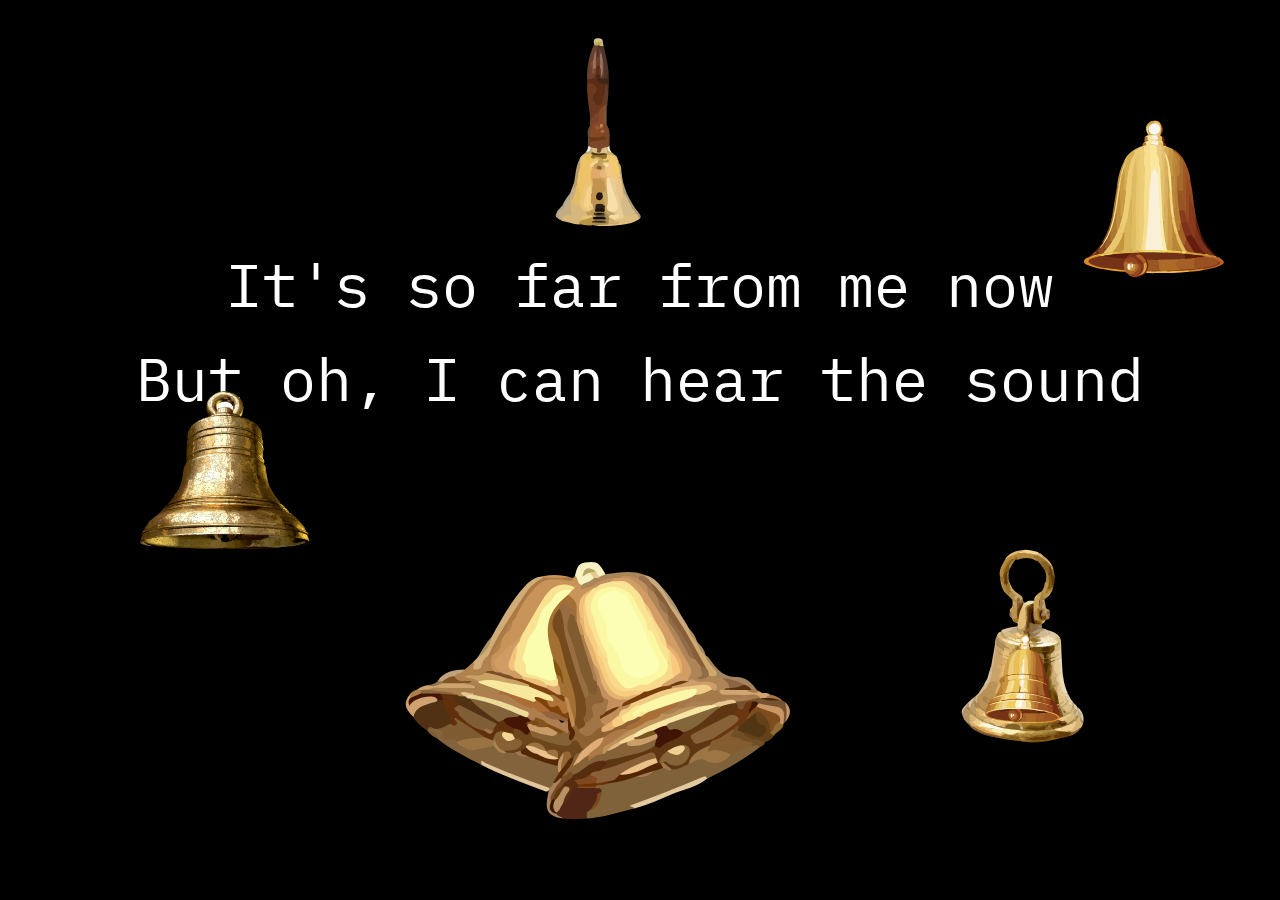
<file: song/1.html>
<!doctype html>

<html lang="en">
 
<head>
    
    <meta charset="UTF-8">
    
    <title>Oh I Can Hear the SOUND</title>
    
     <link rel="stylesheet" href="../css/style.css">
    
    <link href="https://fonts.googleapis.com/css?family=IBM+Plex+Mono" rel="stylesheet">
    
    <script src="https://ajax.googleapis.com/ajax/libs/jquery/3.3.1/jquery.min.js"></script>
    
    
</head>

<body>
    
    <div class="page1">
        <p id="one">It's so far from me now</p>
        <p id="two">But oh, I can hear the sound</p>
    </div>
    
    
    <a href="#"><img id="bell1" class="fade" src="../img/bell/bell1.svg" alt="bell"></a>
    
    <a href="2.html">
        <img onmouseover="PlaySound('mySound')" 
        onmouseout="StopSound('mySound')" 
        id="bell2" 
        src="../img/bell/bell7.svg" 
                          alt="bell">
    </a> 
    
    <a href="#"><img id="bell3" class="fade" src="../img/bell/bell2.svg" alt="bell"></a> 
    <a href="#"><img id="bell4" class="fade" src="../img/bell/bell3.svg" alt="bell"> </a>
    <a href="#"><img id="bell5" src="../img/bell/bell4.svg" alt="bell"> </a>
    <a href="#"><img id="bell6" src="../img/bell/bell5.svg" alt="bell"> </a>
    <a href="#"> <img id="bell7" src="../img/bell/bell6.svg" alt="bell"> </a>
    
    <audio id='mySound' src="../audio/bell.mp3"></audio>
    
    
<script>
    function PlaySound(soundobj) {
    var thissound=document.getElementById(soundobj);
    thissound.play();
}

    function StopSound(soundobj) {
    var thissound=document.getElementById(soundobj);
    thissound.pause();
    thissound.currentTime = 0;
}
    
    function fadeOutEffect() {
    var fadeTarget = document.getElementById("bell1");
    var fadeEffect = setInterval(function () {
        if (!fadeTarget.style.opacity) {
            fadeTarget.style.opacity = 1;
        }
        if (fadeTarget.style.opacity < 0.1) {
            clearInterval(fadeEffect);
        } else {
            fadeTarget.style.opacity -= 0.1;
        }
    }, 50);
}
        
document.getElementById("bell1").addEventListener('click', fadeOutEffect);

</script>
    
<script>
    function fadeOutEffect() {
    var fadeTarget = document.getElementById("bell3");
    var fadeEffect = setInterval(function () {
        if (!fadeTarget.style.opacity) {
            fadeTarget.style.opacity = 1;
        }
        if (fadeTarget.style.opacity < 0.1) {
            clearInterval(fadeEffect);
        } else {
            fadeTarget.style.opacity -= 0.1;
        }
    }, 50);
}


document.getElementById("bell3").addEventListener('click', fadeOutEffect);
</script>
    
<script>                                   
    
    function fadeOutEffect() {
    var fadeTarget = document.getElementById("bell4");
    var fadeEffect = setInterval(function () {
        if (!fadeTarget.style.opacity) {
            fadeTarget.style.opacity = 1;
        }
        if (fadeTarget.style.opacity < 0.1) {
            clearInterval(fadeEffect);
        } else {
            fadeTarget.style.opacity -= 0.1;
        }
    }, 50);
}

document.getElementById("bell4").addEventListener('click', fadeOutEffect);
    </script>
    
    <script>
    
        function fadeOutEffect() {
        var fadeTarget = document.getElementById("bell5");
        var fadeEffect = setInterval(function () {
        if (!fadeTarget.style.opacity) {
            fadeTarget.style.opacity = 1;
        }
        if (fadeTarget.style.opacity < 0.1) {
            clearInterval(fadeEffect);
        } else {
            fadeTarget.style.opacity -= 0.1;
        }
    }, 50);
}

document.getElementById("bell5").addEventListener('click', fadeOutEffect);
    </script>
    
    <script>
        function fadeOutEffect() {
        var fadeTarget = document.getElementById("bell6");
        var fadeEffect = setInterval(function () {
        if (!fadeTarget.style.opacity) {
            fadeTarget.style.opacity = 1;
        }
        if (fadeTarget.style.opacity < 0.1) {
            clearInterval(fadeEffect);
        } else {
            fadeTarget.style.opacity -= 0.1;
        }
    }, 50);
}

document.getElementById("bell6").addEventListener('click', fadeOutEffect);
    </script>
    
    <script>
        function fadeOutEffect() {
        var fadeTarget = document.getElementById("bell7");
        var fadeEffect = setInterval(function () {
        if (!fadeTarget.style.opacity) {
            fadeTarget.style.opacity = 1;
        }
        if (fadeTarget.style.opacity < 0.1) {
            clearInterval(fadeEffect);
        } else {
            fadeTarget.style.opacity -= 0.1;
        }
    }, 50);
}

document.getElementById("bell7").addEventListener('click', fadeOutEffect);
    
    </script>
    

</body>
                   
</html>
</file>
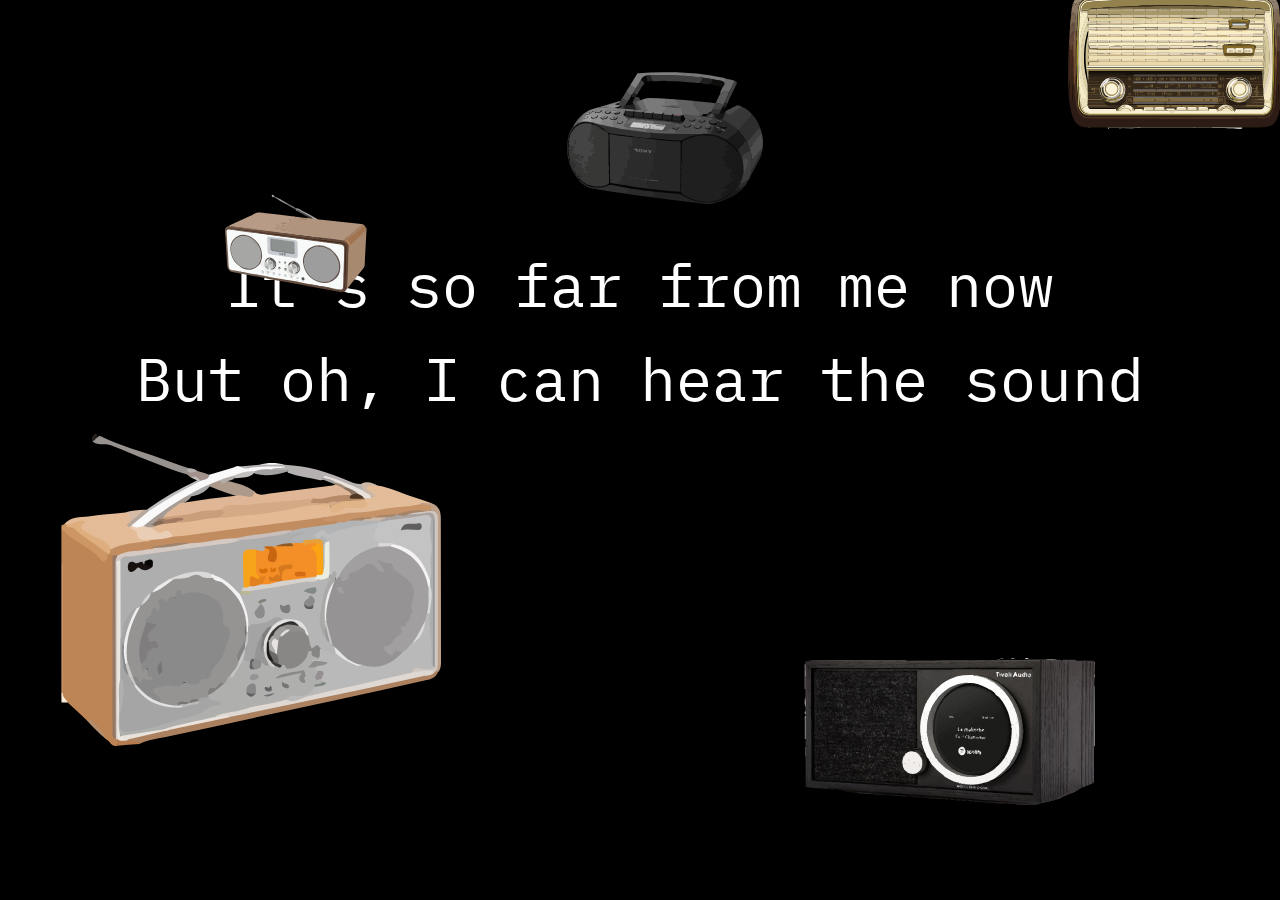
<file: song/2.html>
<!doctype html>

<html lang="en">
 
<head>
    
    <meta charset="UTF-8">
    
    <title>Oh I Can Hear the SOUND</title>
    
    <link rel="stylesheet" href="../css/style.css">
    
    <link href="https://fonts.googleapis.com/css?family=IBM+Plex+Mono" rel="stylesheet">
    
    
    <script src="https://ajax.googleapis.com/ajax/libs/jquery/3.3.1/jquery.min.js"></script>
    
</head>

<body>
    <div class="page1">
        <p id="one">It's so far from me now</p>
        <p id="two">But oh, I can hear the sound</p>
    </div>
    
    <a href="#"> <img id="radio1" src="../img/radio/radio1.svg" alt="radio"> </a>
    <a href="#"><img id="radio2" src="../img/radio/radio2.svg" alt="radio"></a>
    <a href="#"><img id="radio3" src="../img/radio/radio3.svg" alt="radio"> </a>
    <a href="#"><img id="radio4" src="../img/radio/radio4.svg" alt="radio"> </a>
    <a href="#"><img id="radio5" src="../img/radio/radio5.svg" alt="radio"> </a>
    <a href="3.html"><img onmouseover="PlaySound('mySound')" 
        onmouseout="StopSound('mySound')" id="radio6" src="../img/radio/radio6.svg" alt="radio"></a> 
    <a href="#"><img id="radio7" src="../img/radio/radio7.svg" alt="radio"> </a>
    
    <audio id='mySound' src="../audio/radio.mp3"></audio>
    
    
<script>
    function PlaySound(soundobj) {
    var thissound=document.getElementById(soundobj);
    thissound.play();
}

    function StopSound(soundobj) {
    var thissound=document.getElementById(soundobj);
    thissound.pause();
    thissound.currentTime = 0;
}
    function fadeOutEffect() {
    var fadeTarget = document.getElementById("radio1");
    var fadeEffect = setInterval(function () {
        if (!fadeTarget.style.opacity) {
            fadeTarget.style.opacity = 1;
        }
        if (fadeTarget.style.opacity < 0.1) {
            clearInterval(fadeEffect);
        } else {
            fadeTarget.style.opacity -= 0.1;
        }
    }, 50);
}
        
document.getElementById("radio1").addEventListener('click', fadeOutEffect);

</script>
    
<script>
    function fadeOutEffect() {
    var fadeTarget = document.getElementById("radio3");
    var fadeEffect = setInterval(function () {
        if (!fadeTarget.style.opacity) {
            fadeTarget.style.opacity = 1;
        }
        if (fadeTarget.style.opacity < 0.1) {
            clearInterval(fadeEffect);
        } else {
            fadeTarget.style.opacity -= 0.1;
        }
    }, 50);
}


document.getElementById("radio3").addEventListener('click', fadeOutEffect);
</script>
    
<script>                                   
    
    function fadeOutEffect() {
    var fadeTarget = document.getElementById("radio4");
    var fadeEffect = setInterval(function () {
        if (!fadeTarget.style.opacity) {
            fadeTarget.style.opacity = 1;
        }
        if (fadeTarget.style.opacity < 0.1) {
            clearInterval(fadeEffect);
        } else {
            fadeTarget.style.opacity -= 0.1;
        }
    }, 50);
}

document.getElementById("radio4").addEventListener('click', fadeOutEffect);
    </script>
    
    <script>
    
        function fadeOutEffect() {
        var fadeTarget = document.getElementById("radio5");
        var fadeEffect = setInterval(function () {
        if (!fadeTarget.style.opacity) {
            fadeTarget.style.opacity = 1;
        }
        if (fadeTarget.style.opacity < 0.1) {
            clearInterval(fadeEffect);
        } else {
            fadeTarget.style.opacity -= 0.1;
        }
    }, 50);
}

document.getElementById("radio5").addEventListener('click', fadeOutEffect);
    </script>
    
    <script>
        function fadeOutEffect() {
        var fadeTarget = document.getElementById("radio2");
        var fadeEffect = setInterval(function () {
        if (!fadeTarget.style.opacity) {
            fadeTarget.style.opacity = 1;
        }
        if (fadeTarget.style.opacity < 0.1) {
            clearInterval(fadeEffect);
        } else {
            fadeTarget.style.opacity -= 0.1;
        }
    }, 50);
}

document.getElementById("radio2").addEventListener('click', fadeOutEffect);
    </script>
    
    <script>
        function fadeOutEffect() {
        var fadeTarget = document.getElementById("radio7");
        var fadeEffect = setInterval(function () {
        if (!fadeTarget.style.opacity) {
            fadeTarget.style.opacity = 1;
        }
        if (fadeTarget.style.opacity < 0.1) {
            clearInterval(fadeEffect);
        } else {
            fadeTarget.style.opacity -= 0.1;
        }
    }, 50);
}

document.getElementById("radio7").addEventListener('click', fadeOutEffect);
    
    </script>
    
    
</body>
                   
</html>
</file>
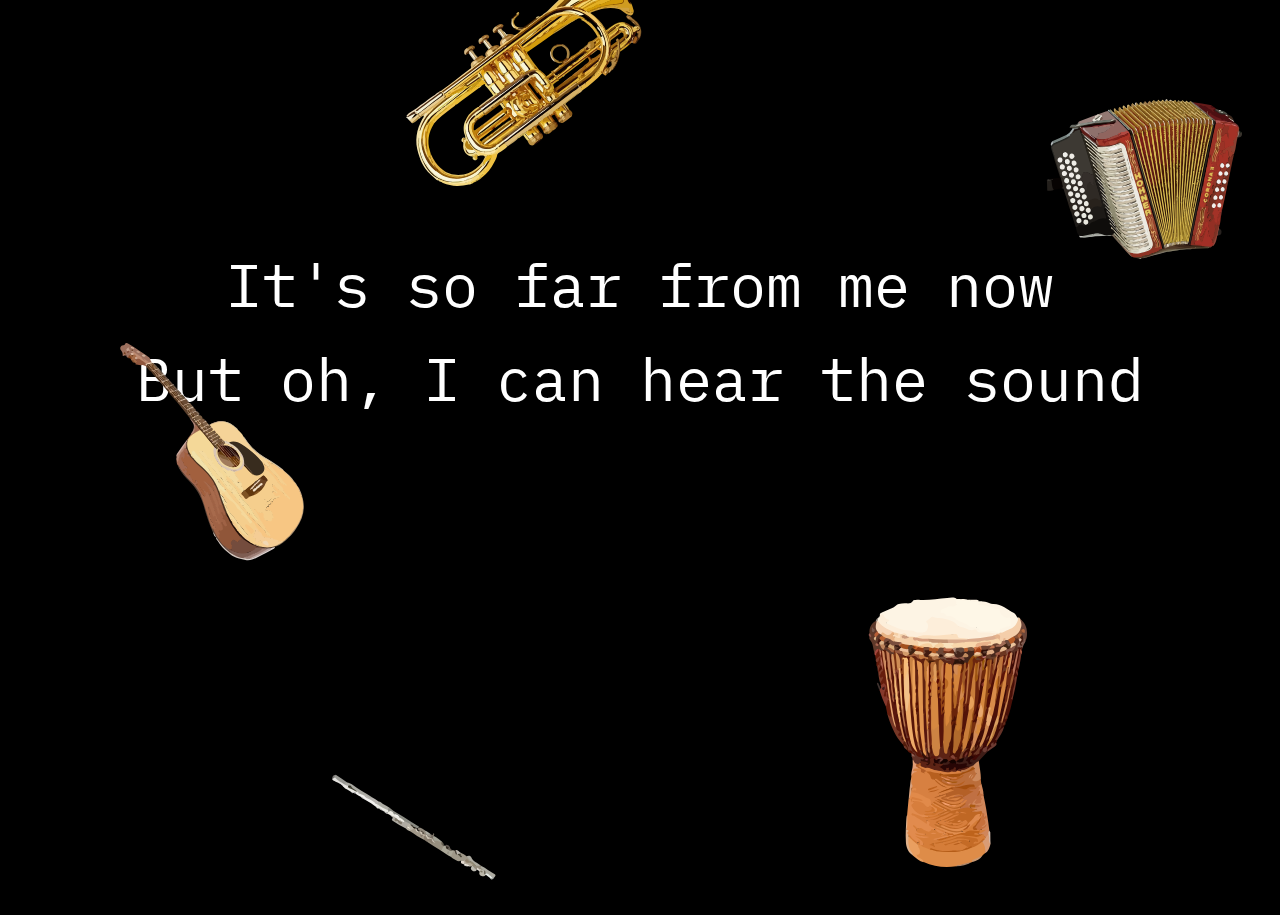
<file: song/3.html>
<!doctype html>

<html lang="en">

<head>
    
    <meta charset="UTF-8">
    
    <title>Oh I Can Hear the Sound</title>
    
    <link rel="stylesheet" href="../css/style.css">
    
    <link href="https://fonts.googleapis.com/css?family=IBM+Plex+Mono" rel="stylesheet">
    
     <script src="https://ajax.googleapis.com/ajax/libs/jquery/3.3.1/jquery.min.js"></script>
    
</head>

<body>
   <div class="page1">
        <p id="one">It's so far from me now</p>
        <p id="two">But oh, I can hear the sound</p>
    </div>
    
    <a href="#"> <img id="instrument1" src="../img/instrument/instrument1.svg" alt="instrument"> </a> 
    <a href="#"><img id="instrument2" src="../img/instrument/instrument2.svg" alt="instrument"> </a>
    <a href="4.html"><img onmouseover="PlaySound('mySound')" 
        onmouseout="StopSound('mySound')" id="instrument3" src="../img/instrument/instrument3.svg" alt="instrument"> </a>
    <a href="#"> <img id="instrument4" src="../img/instrument/instrument4.svg" alt="instrument"> </a>
    <a href="#"><img id="instrument5" src="../img/instrument/instrument5.svg" alt="instrument"> </a> 
    <a href="#"><img id="instrument6" src="../img/instrument/instrument6.svg" alt="instrument"> </a> 
    <a href="#"><img id="instrument7" src="../img/instrument/instrument7.svg" alt="instrument"> </a>
    
    
    <audio id='mySound' src="../audio/saxophone.mp3"></audio>
    
    
<script>
    function PlaySound(soundobj) {
    var thissound=document.getElementById(soundobj);
    thissound.play();
}

    function StopSound(soundobj) {
    var thissound=document.getElementById(soundobj);
    thissound.pause();
    thissound.currentTime = 0;
}
     
    function fadeOutEffect() {
    var fadeTarget = document.getElementById("instrument1");
    var fadeEffect = setInterval(function () {
        if (!fadeTarget.style.opacity) {
            fadeTarget.style.opacity = 1;
        }
        if (fadeTarget.style.opacity < 0.1) {
            clearInterval(fadeEffect);
        } else {
            fadeTarget.style.opacity -= 0.1;
        }
    }, 50);
}
        
document.getElementById("instrument1").addEventListener('click', fadeOutEffect);

</script>
    
<script>
    function fadeOutEffect() {
    var fadeTarget = document.getElementById("instrument4");
    var fadeEffect = setInterval(function () {
        if (!fadeTarget.style.opacity) {
            fadeTarget.style.opacity = 1;
        }
        if (fadeTarget.style.opacity < 0.1) {
            clearInterval(fadeEffect);
        } else {
            fadeTarget.style.opacity -= 0.1;
        }
    }, 50);
}


document.getElementById("instrument4").addEventListener('click', fadeOutEffect);
</script>
    
<script>                                   
    
    function fadeOutEffect() {
    var fadeTarget = document.getElementById("instrument5");
    var fadeEffect = setInterval(function () {
        if (!fadeTarget.style.opacity) {
            fadeTarget.style.opacity = 1;
        }
        if (fadeTarget.style.opacity < 0.1) {
            clearInterval(fadeEffect);
        } else {
            fadeTarget.style.opacity -= 0.1;
        }
    }, 50);
}

document.getElementById("instrument5").addEventListener('click', fadeOutEffect);
    </script>
    
    <script>
    
        function fadeOutEffect() {
        var fadeTarget = document.getElementById("instrument6");
        var fadeEffect = setInterval(function () {
        if (!fadeTarget.style.opacity) {
            fadeTarget.style.opacity = 1;
        }
        if (fadeTarget.style.opacity < 0.1) {
            clearInterval(fadeEffect);
        } else {
            fadeTarget.style.opacity -= 0.1;
        }
    }, 50);
}

document.getElementById("instrument6").addEventListener('click', fadeOutEffect);
    </script>
    
    <script>
        function fadeOutEffect() {
        var fadeTarget = document.getElementById("instrument7");
        var fadeEffect = setInterval(function () {
        if (!fadeTarget.style.opacity) {
            fadeTarget.style.opacity = 1;
        }
        if (fadeTarget.style.opacity < 0.1) {
            clearInterval(fadeEffect);
        } else {
            fadeTarget.style.opacity -= 0.1;
        }
    }, 50);
}

document.getElementById("instrument7").addEventListener('click', fadeOutEffect);
    </script>
    
    <script>
        function fadeOutEffect() {
        var fadeTarget = document.getElementById("instrument2");
        var fadeEffect = setInterval(function () {
        if (!fadeTarget.style.opacity) {
            fadeTarget.style.opacity = 1;
        }
        if (fadeTarget.style.opacity < 0.1) {
            clearInterval(fadeEffect);
        } else {
            fadeTarget.style.opacity -= 0.1;
        }
    }, 50);
}

document.getElementById("instrument2").addEventListener('click', fadeOutEffect);
    
    </script>
    
</body>
                   
</html>
</file>
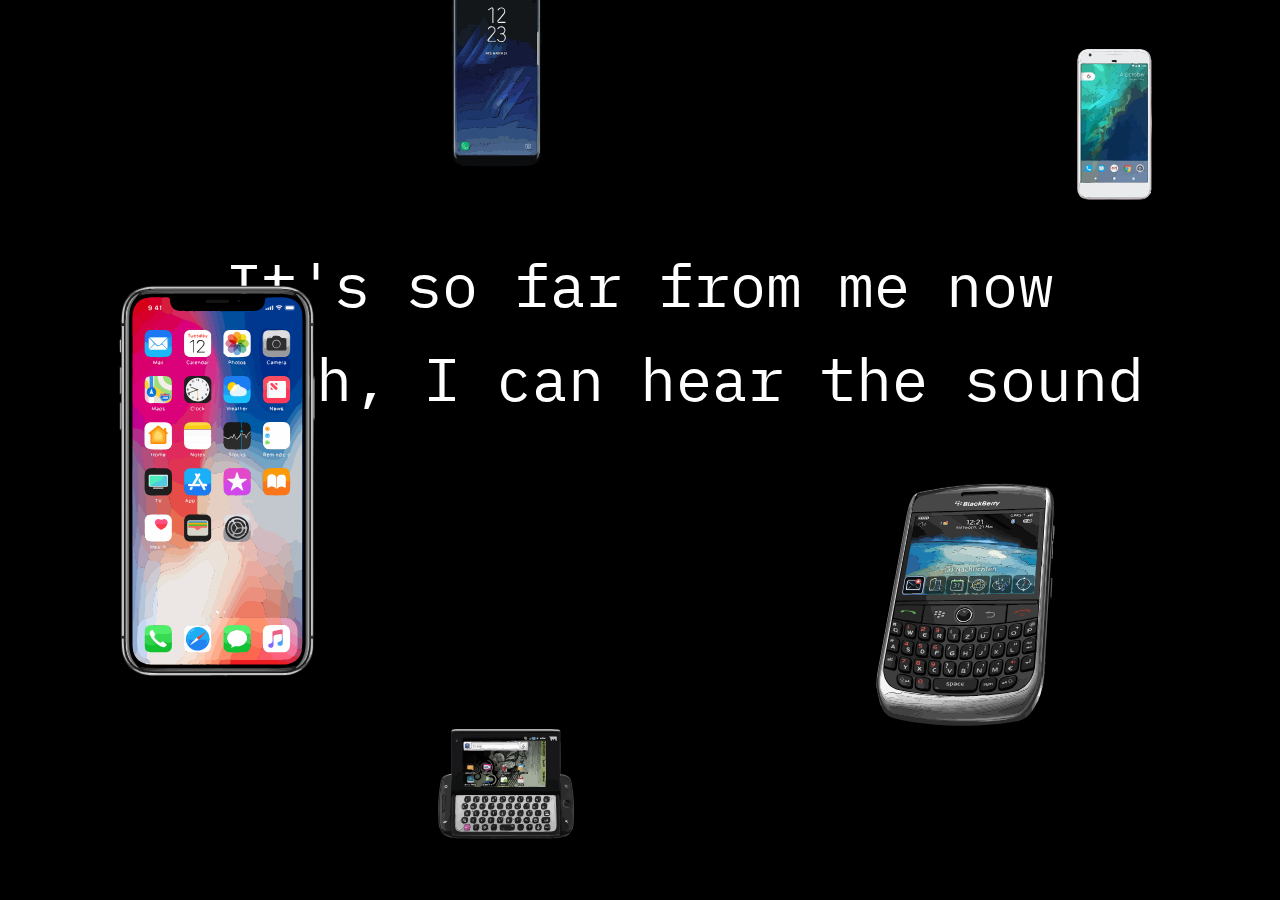
<file: song/4.html>
<!doctype html>

<html lang="en">

<head>
    
    <meta charset="UTF-8">
    
    <title>Oh I Can Hear the SOUND</title>
    
    <link rel="stylesheet" href="../css/style.css">
    
    <link href="https://fonts.googleapis.com/css?family=IBM+Plex+Mono" rel="stylesheet">
    
     <script src="https://ajax.googleapis.com/ajax/libs/jquery/3.3.1/jquery.min.js"></script>
    
</head>

<body>
    
    <div class="page1">
        <p id="one">It's so far from me now</p>
        <p id="two">But oh, I can hear the sound</p>
    </div>
    
    <a href="#"><img id="phone1" src="../img/cellphone/phone1.svg" alt="phone"> </a>
    <a href="../index.html"><img onmouseover="PlaySound('mySound')" 
        onmouseout="StopSound('mySound')" id="phone2" src="../img/cellphone/phone2.svg" alt="phone"></a> 
    <a href="#"><img id="phone3" src="../img/cellphone/phone3.svg" alt="phone"> </a>
    <a href="#"><img id="phone4" src="../img/cellphone/phone4.svg" alt="phone"> </a>
    <a href="#"><img id="phone5" src="../img/cellphone/phone5.svg" alt="phone"> </a>
    <a href="#"><img id="phone6" src="../img/cellphone/phone6.svg" alt="phone"> </a>
    <a href="#"><img id="phone7" src="../img/cellphone/phone7.svg" alt="phone"> </a>
    
    
    <audio id='mySound' src="../audio/iphone.mp3"></audio>
    
    
<script>
    function PlaySound(soundobj) {
    var thissound=document.getElementById(soundobj);
    thissound.play();
}

    function StopSound(soundobj) {
    var thissound=document.getElementById(soundobj);
    thissound.pause();
    thissound.currentTime = 0;
}

    
    function fadeOutEffect() {
    var fadeTarget = document.getElementById("phone1");
    var fadeEffect = setInterval(function () {
        if (!fadeTarget.style.opacity) {
            fadeTarget.style.opacity = 1;
        }
        if (fadeTarget.style.opacity < 0.1) {
            clearInterval(fadeEffect);
        } else {
            fadeTarget.style.opacity -= 0.1;
        }
    }, 50);
}
        
document.getElementById("phone1").addEventListener('click', fadeOutEffect);

</script>
    
<script>
    function fadeOutEffect() {
    var fadeTarget = document.getElementById("phone3");
    var fadeEffect = setInterval(function () {
        if (!fadeTarget.style.opacity) {
            fadeTarget.style.opacity = 1;
        }
        if (fadeTarget.style.opacity < 0.1) {
            clearInterval(fadeEffect);
        } else {
            fadeTarget.style.opacity -= 0.1;
        }
    }, 50);
}


document.getElementById("phone3").addEventListener('click', fadeOutEffect);
</script>
    
<script>                                   
    
    function fadeOutEffect() {
    var fadeTarget = document.getElementById("phone4");
    var fadeEffect = setInterval(function () {
        if (!fadeTarget.style.opacity) {
            fadeTarget.style.opacity = 1;
        }
        if (fadeTarget.style.opacity < 0.1) {
            clearInterval(fadeEffect);
        } else {
            fadeTarget.style.opacity -= 0.1;
        }
    }, 50);
}

document.getElementById("phone4").addEventListener('click', fadeOutEffect);
    </script>
    
    <script>
    
        function fadeOutEffect() {
        var fadeTarget = document.getElementById("phone5");
        var fadeEffect = setInterval(function () {
        if (!fadeTarget.style.opacity) {
            fadeTarget.style.opacity = 1;
        }
        if (fadeTarget.style.opacity < 0.1) {
            clearInterval(fadeEffect);
        } else {
            fadeTarget.style.opacity -= 0.1;
        }
    }, 50);
}

document.getElementById("phone5").addEventListener('click', fadeOutEffect);
    </script>
    
    <script>
        function fadeOutEffect() {
        var fadeTarget = document.getElementById("phone6");
        var fadeEffect = setInterval(function () {
        if (!fadeTarget.style.opacity) {
            fadeTarget.style.opacity = 1;
        }
        if (fadeTarget.style.opacity < 0.1) {
            clearInterval(fadeEffect);
        } else {
            fadeTarget.style.opacity -= 0.1;
        }
    }, 50);
}

document.getElementById("phone6").addEventListener('click', fadeOutEffect);
    </script>
    
    <script>
        function fadeOutEffect() {
        var fadeTarget = document.getElementById("phone7");
        var fadeEffect = setInterval(function () {
        if (!fadeTarget.style.opacity) {
            fadeTarget.style.opacity = 1;
        }
        if (fadeTarget.style.opacity < 0.1) {
            clearInterval(fadeEffect);
        } else {
            fadeTarget.style.opacity -= 0.1;
        }
    }, 50);
}

document.getElementById("phone7").addEventListener('click', fadeOutEffect);
    
    </script>
    
</body>
                   
</html>
</file>
<file: css/style.css>
article {
    display: flex;
    flex-direction: column;
    flex-wrap: wrap;
    justify-content: center;
    align-items:  center;
}

.pointer {cursor: pointer;}

h2 {
    font-size: 60px;
    padding-top: 5px;
    margin-top: 0;
    margin-bottom: 0;
    color: #fff; 
    font-family: 'IBM Plex Mono', monospace;
}

h1 {
    
    font-size: 130px;
    padding-top: 20%;
    padding-bottom: 15px;
    margin-bottom: 0;
    color: #fff;
    font-family: 'IBM Plex Mono', monospace;
}

h1:hover {
    color: #00FF99;
}

article a {
    text-decoration: none;
    color: #fff;
    margin-top: 0;
    font-size: 50px;
    font-family: 'IBM Plex Mono', monospace;
    
}

#bg {
      position: fixed;
     width: 100%;
      background-size: cover;
      z-index: -1;
}


html {
    background-color: #000;
    
}



.page1 {
    display: flex;
    flex-direction: column;
    flex-wrap: wrap;
    justify-content: center;
    align-items: center;
}

#one {
    font-size: 60px;
    padding-top: 14%;
    font-family: 'IBM Plex Mono', monospace;
    color: #fff;
    margin-bottom: 0;
    
}

#two {
    font-size: 60px;
    font-family: 'IBM Plex Mono', monospace;
    color: #fff;
    margin-top: 15px;
}



#index1 {
     width: 170px;
    height: 170px;
    padding: 0;
    margin: 0;
    position: absolute;
    right: 1513px;
    bottom: 124px;

}

#index2 {
     width: 170px;
    height: 170px;
    padding: 0;
    margin: 0;
    position: absolute;
    left: 309px;
    top: 120px;

}

#index3 {
     width: 170px;
    height: 170px;
    padding: 0;
    margin: 0;
    position: absolute;
   top: 372px;
    left: 110px;;

}

#index4 {
     width: 170px;
    height: 170px;
    padding: 0;
    margin: 0;
    position: absolute;
    left: 1449px;
    top: 285px;

}

#index5 {
     width: 170px;
    height: 170px;
    padding: 0;
    margin: 0;
    position: absolute;
    top: 104px;
    left: 817px;

}

#index6 {
     width: 170px;
    height: 170px;
    padding: 0;
    margin: 0;
    position: absolute;
    left: 900px;
    top: 696px;

}

#index7 {
     width: 170px;
    height: 170px;
    padding: 0;
    margin: 0;
    position: absolute;
     left: 1508px;
    bottom: 163px;

}

#index8 {
     width: 170px;
    height: 170px;
    padding: 0;
    margin: 0;
    position: absolute;
    right: 462px;
    bottom: 706px;

}
    


#bell1 {
    width: 400px;
    height: 400px;
    padding: 0;
    margin: 0;
    position: relative;
    left: 390px;
   
}


@keyframes shake {
    0% { transform: translate(1px, 1px) rotate(0deg); }
    10% { transform: translate(-1px, -2px) rotate(-1deg); }
    20% { transform: translate(-3px, 0px) rotate(1deg); }
    30% { transform: translate(3px, 2px) rotate(0deg); }
    40% { transform: translate(1px, -1px) rotate(1deg); }
    50% { transform: translate(-1px, 2px) rotate(-1deg); }
    60% { transform: translate(-3px, 1px) rotate(0deg); }
    70% { transform: translate(3px, 1px) rotate(-1deg); }
    80% { transform: translate(-1px, -1px) rotate(1deg); }
    90% { transform: translate(1px, 2px) rotate(0deg); }
    100% { transform: translate(1px, -2px) rotate(-1deg); }
}

#bell2 {
    width: 250px;
    height: 250px;
    padding: 0;
    margin: 0;
    position: absolute;
    right: 133px;
    bottom: 124px;
}

#bell2:hover {
    height: 250px;
    width: 250px;
     animation: shake 0.5s;
    animation-iteration-count: infinite;
}

#bell3 {
    width: 227px;
    height: 200px;
    padding: 0;
    margin: 0;
    position: absolute;
    left: 484px;
    top: 31px;
}


#bell4 {
    width: 250px;
    height: 200px;
    padding: 0;
    margin: 0;
    position: absolute;
    top: 372px;
    left: 100px;
}



#bell5 {
    width: 300px;
    height: 300px;
    padding: 0;
    margin: 0;
    position: absolute;
    left: 1359px;
    top: 156px;
}



#bell6 {
    width: 350px;
    height: 350px;
    padding: 0;
    margin: 0;
    position: absolute;
    top: 45px;
    left: 984px;
}



#bell7 {
    width: 250px;
    height: 200px;
    padding: 0;
    margin: 0;
    position: absolute;
    left: 900px;
    top: 588px;
}



/* page 2 */


#radio1 {
    width: 250px;
    height: 250px;
    padding: 0;
    margin: 0;
    position: relative;
    left: 1040px;
    top: -539px;
}


#radio2 {
    width: 400px;
    height: 400px;
    padding: 0;
    margin: 0;
    position: absolute;
    left: 50px;
    top: 394px;
}


@keyframes heartbeat {
  0% {transform: scale( .75 );}
  20% {transform: scale( 1 );}
  40% {transform: scale( .75 );}
  60% {transform: scale( 1 );}
  80% {transform: scale( .75 );}
  100% {transform: scale( .75 );}
}

#radio3 {
    width: 200px;
    height: 200px;
    padding: 0;
    margin: 0;
    position: absolute;
    left: 565px;
    top: 40px;
}


#radio4 {
    width: 170px;
    height: 170px;
    padding: 0;
    margin: 0;
    position: absolute;
    left: 1435px;
    top: 295px;
}


#radio5 {
    width: 250px;
    height: 250px;
    padding: 0;
    margin: 0;
    position: absolute;
    left: 1400px;
    bottom: 163px;
}


#radio6 {
    width: 300px;
    height: 300px;
    padding: 0;
    margin: 0;
    position: absolute;
    left: 800px;
    bottom: 30px;
}

#radio6:hover {
    animation: heartbeat .3s;
    animation-iteration-count: infinite;
}

#radio7 {
    width: 170px;
    height: 170px;
    padding: 0;
    margin: 0;
    position: absolute;
    left: 210px;
    top: 162px;
}

#instrument1 {
    width: 250px;
    height: 250px;
    padding: 0;
    margin: 0;
    position: relative;
    left: 390px;
    top: -538px;
   
}


@-webkit-keyframes pulsate {
    0% { width:350px;height: 350px; opacity: 0.0}
    10% { width:353px;height: 353px; opacity: .20}
    20% { width:355px;height: 355px; opacity: .40 }
    30% { width:357px;height: 357px; opacity: .60 }
    40% { width:359px;height: 359px; opacity: .80 } 
    50% { width:361px;height: 361px; opacity: 1.0}
    60% { width:363px;height: 363px; opacity: .80}
    70% { width:365px;height: 365px;  opacity: .60}
    80% { width:367px;height: 367px;  opacity: .40}
    90% { width:369px;height: 369px;  opacity: .20}
    100% { width:371px;height: 371px;  opacity: 0.0}
 }

#instrument2 {
    width: 250px;
    height: 250px;
    padding: 0;
    margin: 0;
    position: absolute;
    left: 81px;
    top: 334px;
}


#instrument3 {
    width: 350px;
    height: 350px;
    padding: 0;
    margin: 0;
    position: absolute;
    left: 1365px;
    top: 135px;
}

#instrument3:hover {
    width: 350px;
    height: 350px;
    padding: 0;
    margin: 0;
     animation-name: pulsate;
     animation-duration: 1s;
     animation-timing-function: ease-in-out;
     animation-iteration-count: infinite;
}

#instrument4 {
    width: 200px;
    height: 200px;
    padding: 0;
    margin: 0;
    position: absolute;
    left: 1045px;
    top: 87px;
}

#instrument5 {
    width: 170px;
    height: 170px;
    padding: 0;
    margin: 0;
    position: absolute;
    left: 1400px;
    bottom: 163px;
}


#instrument6 {
    width: 280px;
    height: 280px;
    padding: 0;
    margin: 0;
    position: absolute;
    left: 800px;
    bottom: 30px;
}


#instrument7 {
    width: 170px;
    height: 170px;
    padding: 0;
    margin: 0;
    position: absolute;
    left: 328px;
    top: 745px;
}


#phone1 {
    width: 200px;
    height: 200px;
    padding: 0;
    margin: 0;
    position: relative;
    left: 390px;
    top: -509px;
}


@keyframes rotating {
    0% {
    -ms-transform: rotate(0deg);
    -moz-transform: rotate(0deg);
    -webkit-transform: rotate(0deg);
    -o-transform: rotate(0deg);
    transform: rotate(0deg);
}
    100% {
    -ms-transform: rotate(360deg);
    -moz-transform: rotate(360deg);
    -webkit-transform: rotate(360deg);
    -o-transform: rotate(360deg);
    transform: rotate(360deg);
}
}

#phone2 {
    width: 400px;
    height: 400px;
    padding: 0;
    margin: 0;
    position: absolute;
    left: 20px;
    top: 281px;
}

#phone2:hover {
    animation: rotating 2s linear;
    animation-iteration-count: infinite;
}


#phone3 {
    width: 170px;
    height: 170px;
    padding: 0;
    margin: 0;
    position: absolute;
    left: 1028px;
    top: 40px;
}


#phone4 {
    width: 300px;
    height: 300px;
    padding: 0;
    margin: 0;
    position: absolute;
    left: 1358px;
    top: 93px;
}


#phone5 {
    width: 350px;
    height: 350px;
    padding: 0;
    margin: 0;
    position: absolute;
    left: 1285px;
    bottom: 76px;
}



#phone6 {
    width: 170px;
    height: 170px;
    padding: 0;
    margin: 0;
    position: absolute;
    left: 419px;
    bottom: 30px;
}



#phone7 {
    width: 250px;
    height: 250px;
    padding: 0;
    margin: 0;
    position: absolute;
    left: 842px;
}
</file>
